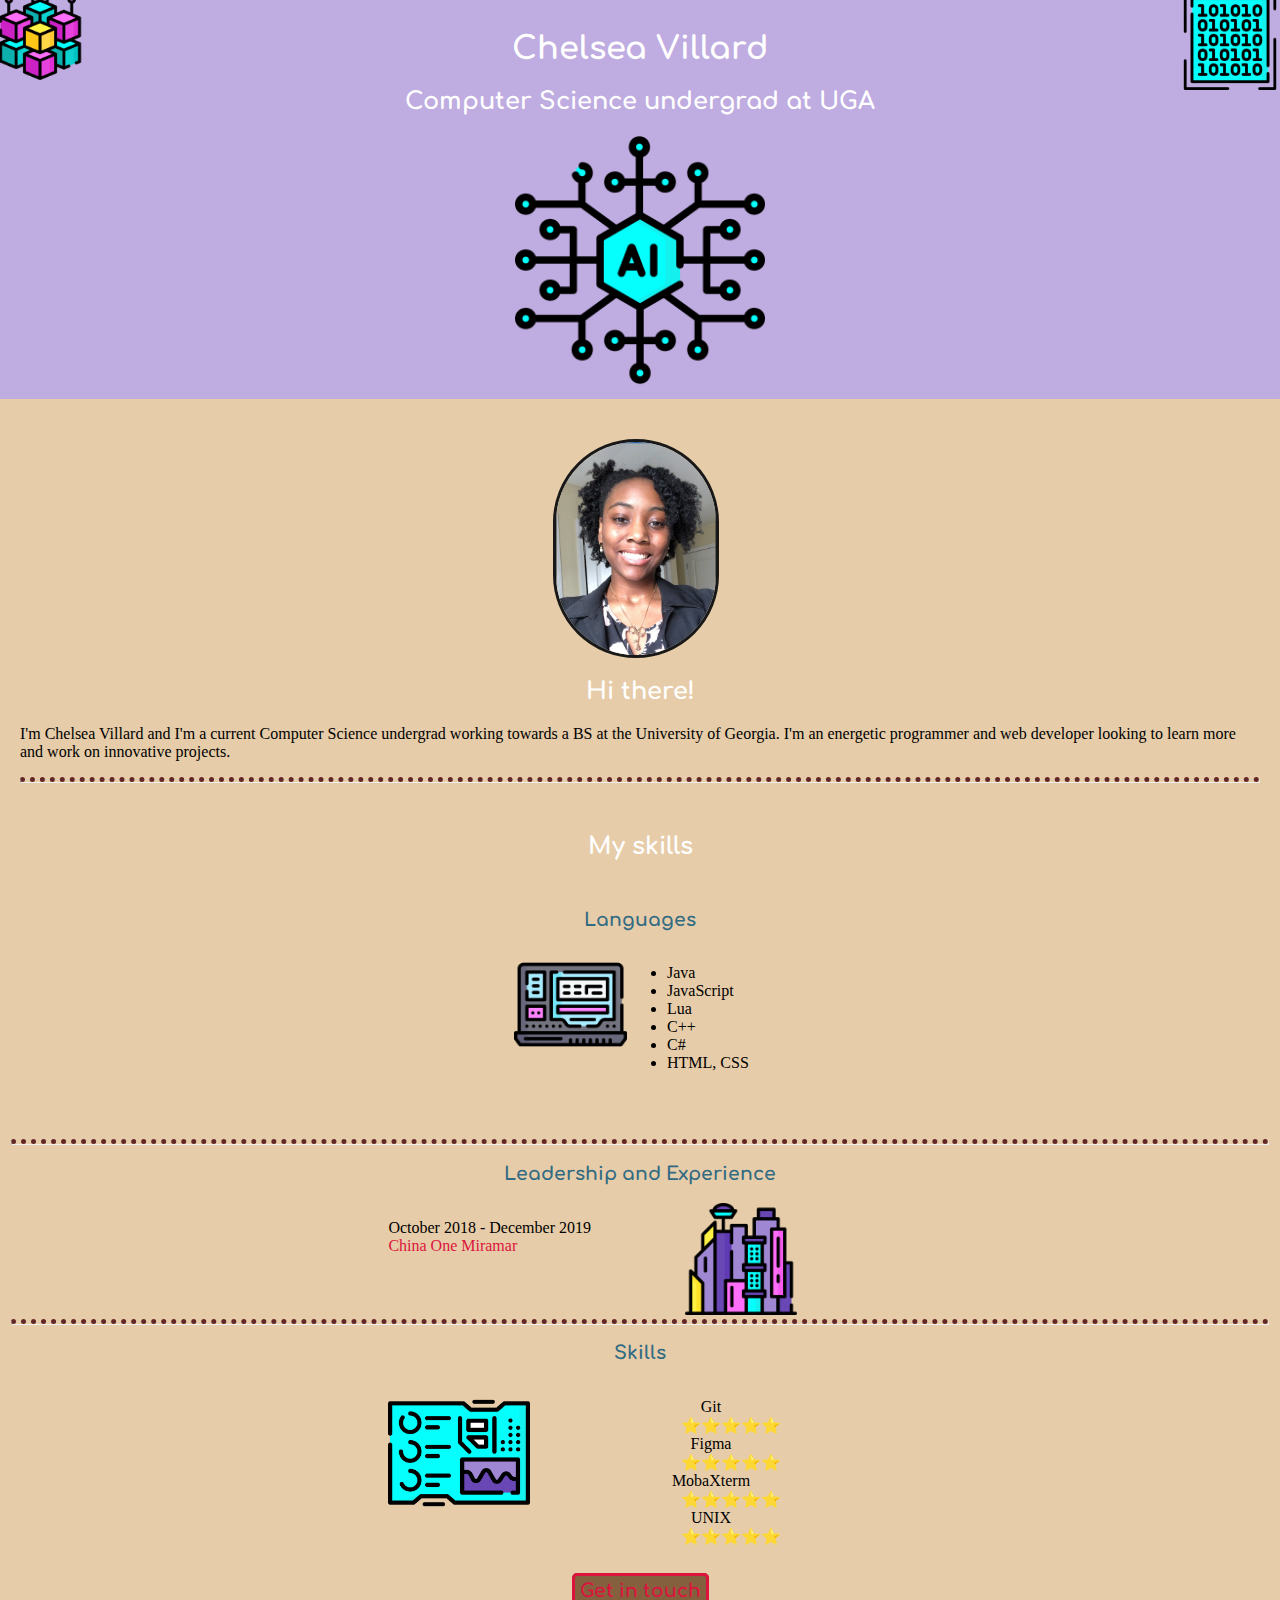
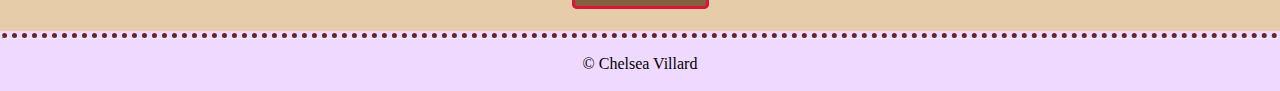
<file: index.html>
<!DOCTYPE html>
<html lang="en">
<head>
    <meta charset="utf-8">
    <link rel="stylesheet" href="css/style.css"> 
    <link href="https://fonts.googleapis.com/css2?family=Open+Sans:ital,wght@1,300&display=swap" rel="stylesheet">
    <link rel="stylesheet" href="https://fonts.googleapis.com/css?family=Comfortaa">
    <link rel="preconnect" href="https://fonts.googleapis.com">
    <link rel="preconnect" href="https://fonts.gstatic.com" crossorigin>    
    <!--Line 6 makes it so that the html can access the css style-->
    <title>Chelsea Villard</title>
    <meta name="description" content="Software Engineer and Web Developer">
</head>


<body>
    
<div class= "intro">
    <div class="introLines">
    <h1> Chelsea Villard </h1>
   <h2> Computer Science undergrad at UGA</h2>
   <img src="images/artificial-intelligence.png" width="250px" alt="" srcset="">
    </div>
   <img class="Binary" src="images/code.png">
   <img class="Database" src="images/database.png">
</div>

<div class="middlePart"> 
   <img class="profilePic" src="images\resumeHead.png" alt="ResumeHeadShot">
   <div class="helloTag">
   <h2> Hi there! </h2>
   </div>
   <p> I'm Chelsea Villard and I'm a current Computer Science undergrad working towards a BS at the University of Georgia. I'm an energetic programmer and
    web developer looking to learn more and work on innovative projects.  
   </p>
<hr>
</div>

<div class="skillPart">
<div class="skillTag">
    <h2> My skills </h2>
</div>
<div class="row">
    <h3> Languages </h3> 
<div class="column left">  
    <img class="laptop" src="images/laptop.png">
</div>
<div class="column right">
    <ul>
    <li>Java</li>
    <li>JavaScript </li>
    <li>Lua </li>
    <li> C++ </li>
    <li> C# </li>
    <li> HTML, CSS </li>
    </ul>
</div>
</div>

<div class="lastPart">
    <hr>
<h3> Leadership and Experience </h3>
<div class ="column right">
    <img class="city" src="images/city.png">
</div>
<div class="column left">
<dl> 
    October 2018 - December 2019
            <dt><a href="https://chinaonemiramar.com/">China One Miramar</a>
</dl>
</div>
<hr>


<h3> Skills </h3>
<div class="column left">
    <img class="screen" src="images/screen.png">
</div>
<div class = "column right">
<dl>
<dt>Git </dt>
<dd>⭐️⭐️⭐️⭐️⭐</dd>
<dt>Figma</dt>
<dd>⭐⭐⭐⭐⭐</dd>
<dt>MobaXterm</dt>
<dd>⭐⭐⭐⭐⭐</dd>
<dt>UNIX</dt>
<dd>⭐⭐⭐⭐⭐</dd>
</dl>
</div>

<h3>
    <a class="linkButton" href="contact.html"> Get in touch</a>
</h3>
</div>
</div>
<div class="copyRight">
    <hr>
    <p> &copy; Chelsea Villard </p>
    <!--&copy makes the copyright symbol-->
    </div>

</body>
</html>
</file>
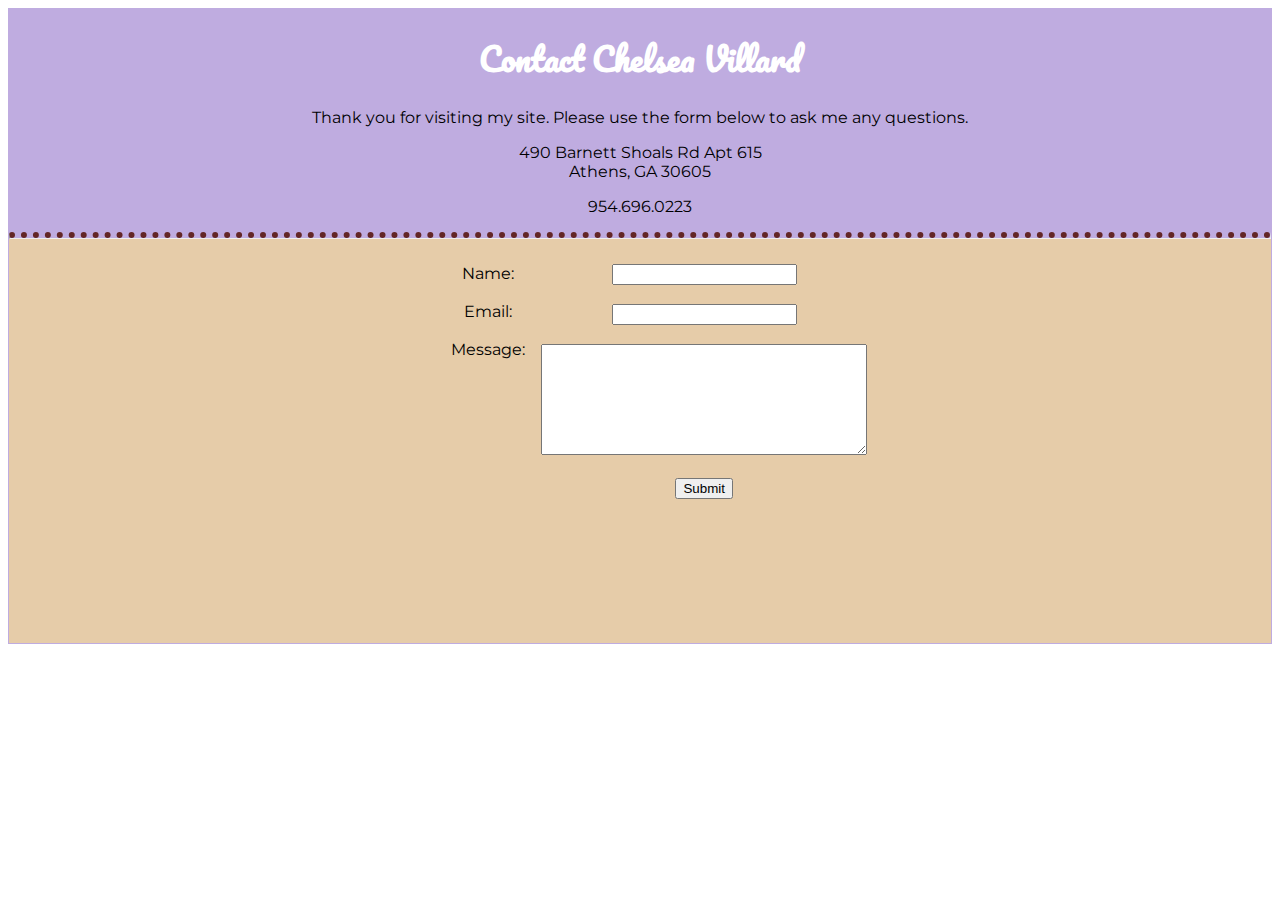
<file: contact.html>
<!DOCTYPE html>
<html lang="en">
<head>
    <meta charset="utf-8">
    <link rel="stylesheet" href="css/contact.css">
    <link href='https://fonts.googleapis.com/css?family=Pacifico' rel='stylesheet'>
    <link rel="stylesheet" href="https://fonts.googleapis.com/css?family=Montserrat">
    <link rel="preconnect" href="https://fonts.googleapis.com">
    <link rel="preconnect" href="https://fonts.gstatic.com" crossorigin>
    <title>contact Chelsea Villard</title>
    <meta name="description" content="Contact me for Software Engineering opportunities">
</head>

<div class="topPart">
<h1>Contact Chelsea Villard </h1>
<p> Thank you for visiting my site. Please use the form below to ask me any questions.</p>
<p> 490 Barnett Shoals Rd Apt 615 <br> 
Athens, GA 30605 </p>
<p> 954.696.0223 </p>

<hr>
<div class="bottomPart">
<form method="POST" action="mailto:cav90839@uga.edu" enctype="multipart/form-data">
    <div class="column left">
    Name: <br>
    <br>
    Email: <br>
    <br>
    Message: <br>
    <br>
    </div>
    <div class="column right">
        <input type="name"><br><br>
        <input type="email"><br><br>
    <textarea rows = "7" cols = "38" name = "Message">
    </textarea><br><br>
      <input type="submit" value="Submit">
    </div>     
</form>
</div>
</div>
</file>
<file: css/style.css>
body {
    margin: 0;
}
.intro {
    background-color: #BFACE0;
    padding: 10px;
    font-family:"Comfortaa",sans-serif;
}
.introLines {
    text-align: center;
    color: white;
}

.helloTag {
    text-align: center;
    font-family:"Comfortaa",sans-serif;
    color: #B983FF
}


h2 {
    color: white;
}

h3 {
    color: #316B83;
    text-align: center;
    font-family:"Comfortaa",sans-serif;
}

.skillPart {
    font-family:"Cormorant Garamond";
    padding: 10px;
    background-color: #E6CCA9;   
}
.skillTag {
    text-align: center;
    font-family:"Comfortaa",sans-serif;
    color: #B983FF
}

.Binary {
    position: absolute;
    float: right;
    top: -20px;
    right: -10px;
    padding: 10px;
    width: 100px;
    height: 100px;
}
.Database {
    position: absolute;
    float: left;
    top: -20px;
    left: -10px;
    width: 100px;
    height: 100px;
}

.profilePic {
    border-radius: 100px;
    display: block;
    margin-top: 20px;
    margin-left: 43%;
    margin-right: auto;
    width: 160px;
    height: 213px;
    border: 3px solid #181818; 
}
.middlePart {
    padding: 20px;
    background-color: #E6CCA9;
    font-family:"Cormorant Garamond";
    
}
.lastPart {
    font-family:"Cormorant Garamond";
    text-align: center;
    padding: 1px;
    background-color: #E6CCA9;
    margin: 0;
}

hr {
    border-top: 5px dotted #632626;
    border-radius: 0px;
    margin: 0 0 0 0;
}


.row {
    width: 50%;
    margin: 50px;
    margin-left: auto;
    margin-right: auto;
}

.column {
 display: inline-block;
 
}

.left {
    float: left;
    margin: 0 0 0 30%;
    text-align: left;
}

.right {
    margin: 0 30% 0 0;
}
 .laptop {
    width: 113px;
    height: 113px;
 }
 .city {
    width: 112px;
    height: 112px;
 }
 .screen {
    width: 142px;
    height: 142px;
    margin-right: 50%;
 }

 a {
    color:crimson;
 }
 
 a:link {
    color:crimson;
    text-decoration: none;
 }

 .linkButton{
    padding: 5px;
    margin: 0 0 5px 0;
    background-color: #85603F;
    border-style: solid;
    border-radius: 5px;
 }
 .linkButton:hover {
    background-color: #EFF0B6
    
 }

.copyRight {
    font-family:"Cormorant Garamond";
    padding: 2px;
    background-color: #F0D9FF;
    text-align: center;
}
</file>
<file: css/contact.css>
.topPart {
    text-align: center;
    background-color: #BFACE0;
    font-family:"Montserrat";
    position: relative;
    padding: 1px;
 }
 h1 {
    font-family:'Pacifico', cursive;
    color:white;
 }
.bottomPart {
    text-align: center;
    background-color:  #E6CCA9;
    font-family:"Montserrat";
    padding-top: 2%;
    padding-bottom: 30%;
 }

 
hr {
    border-top: 6px dotted #632626;
    border-radius: 0px;
    margin: 0 0 0 0;
}

 .column {
    display: inline-block;
 }

 .left {
    float: left;
    text-align: center;
    margin: 0 0 0 35%;
 }

 .right {
    float:right;
    text-align: center;
    margin: 0 32% 0 0;
 }
</file>
